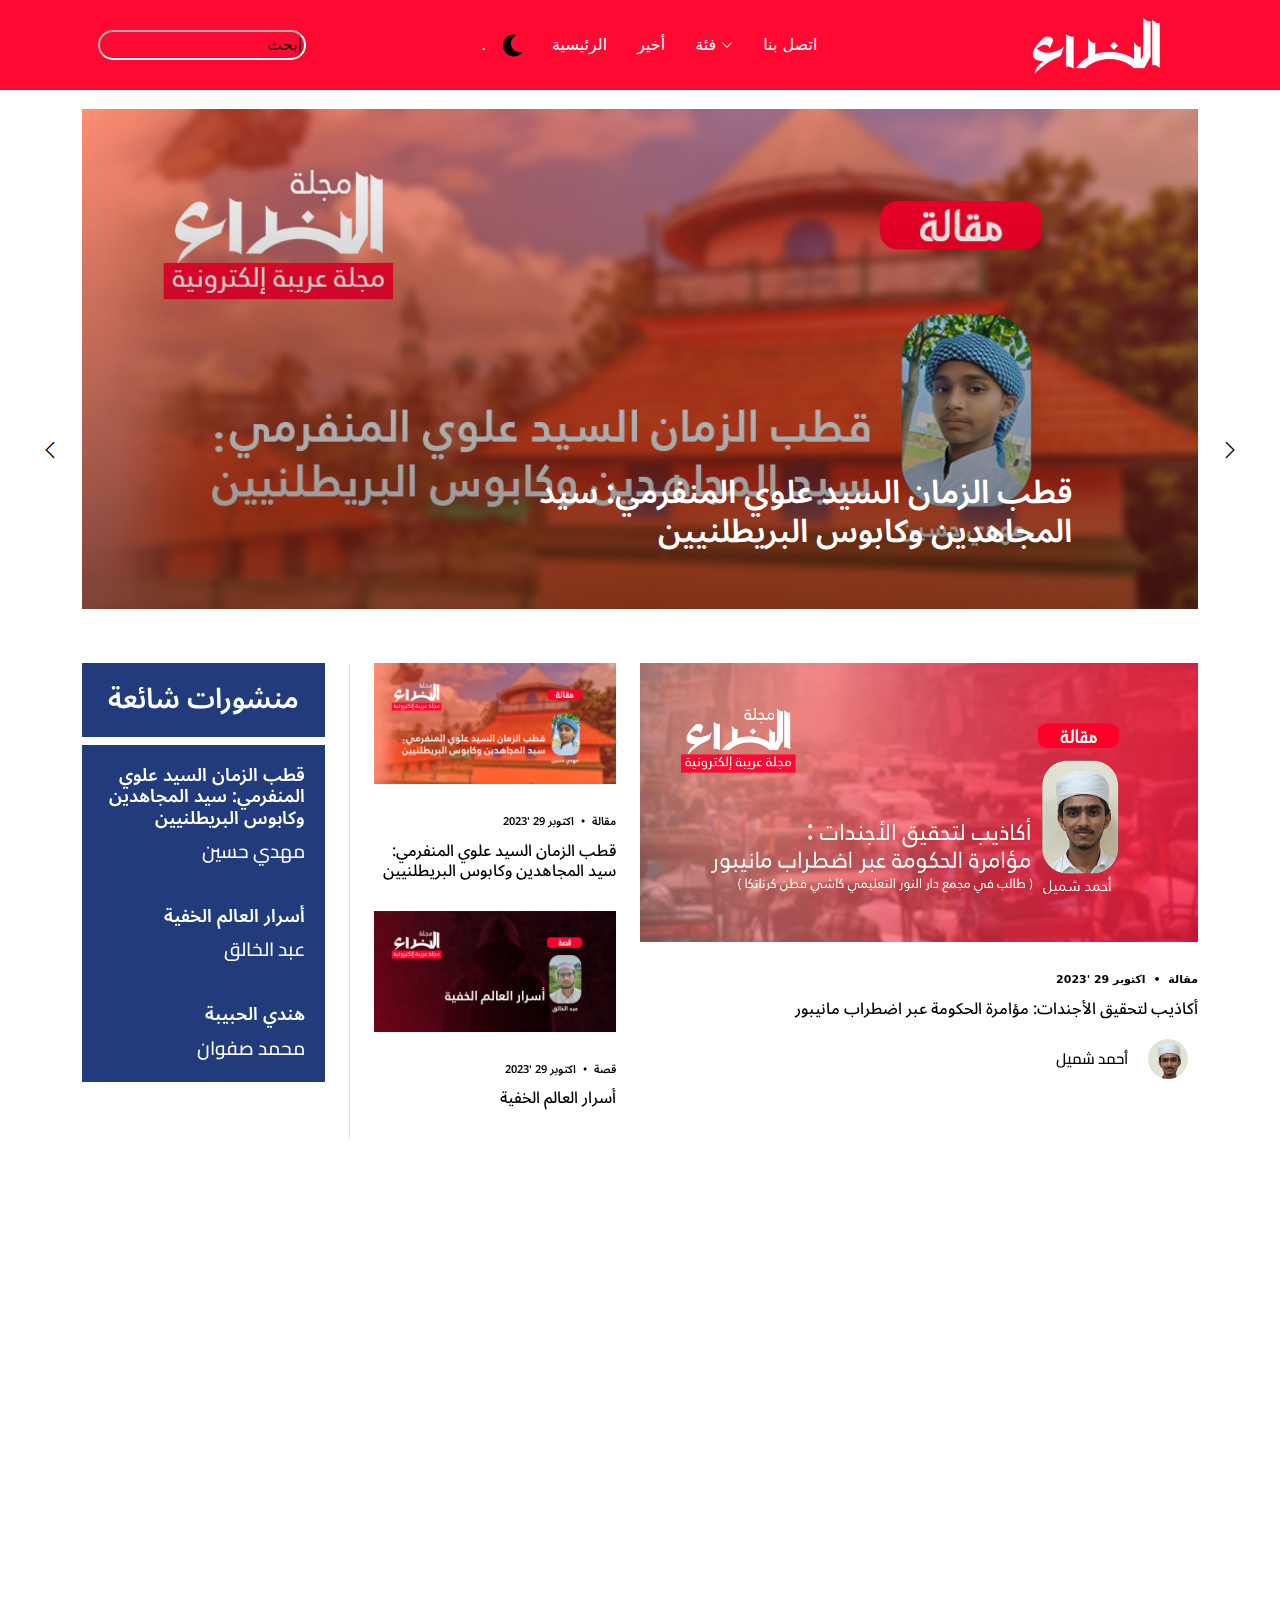
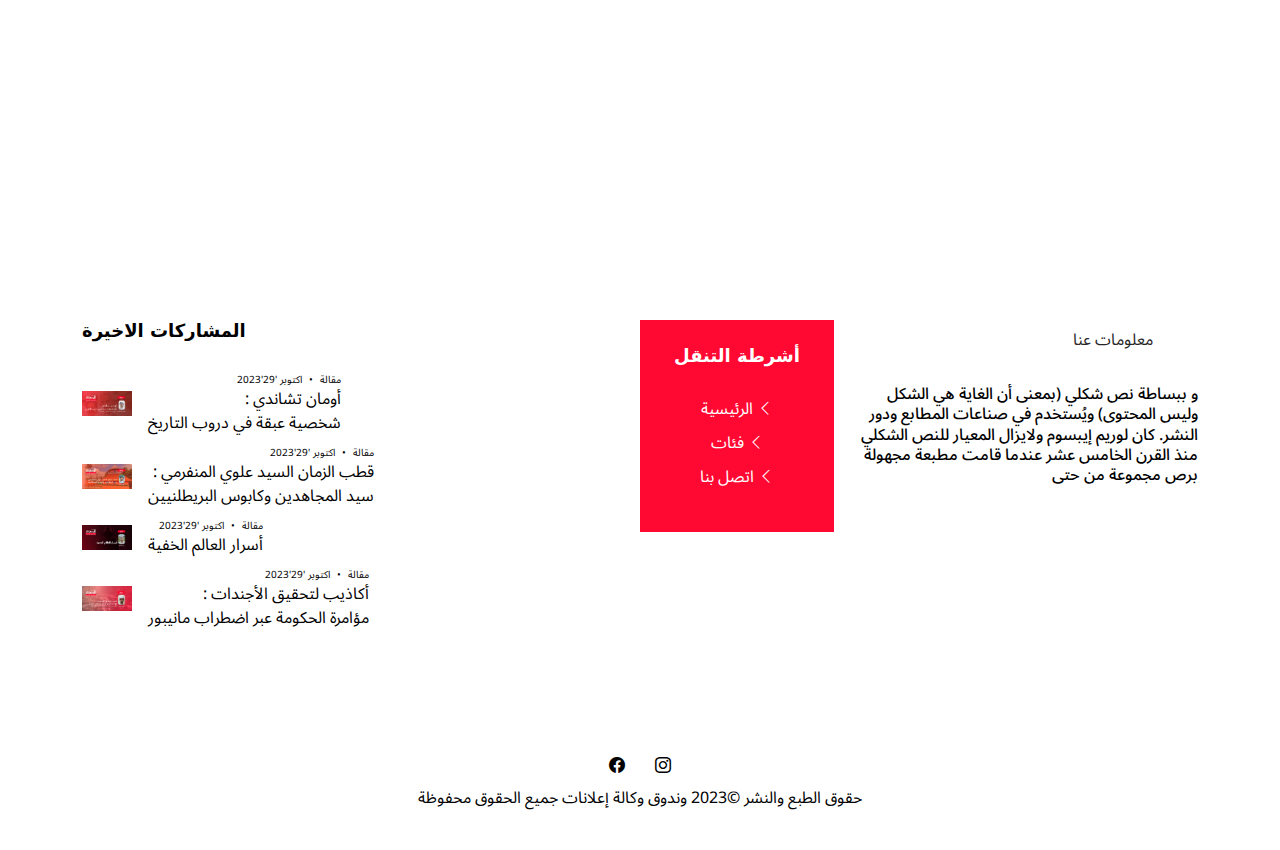
<file: index.html>
<!DOCTYPE html>
<html lang="en">

<head>
  <meta charset="utf-8">
  <meta content="width=device-width, initial-scale=1.0" name="viewport">

  <title>alnidaamajalla</title>
  <meta content="" name="description">
  <meta content="" name="keywords">

<!--my icon-->
  <link href="./alnidaaintro.jpg" rel="icon">
  <link href="#" rel="apple-touch-icon">

    
  
  <link href="https://fonts.googleapis.com/css2?family=EB+Garamond:wght@400;500&family=Inter:wght@400;500&family=Playfair+Display:ital,wght@0,400;0,700;1,400;1,700&display=swap" rel="stylesheet">
  <link href="assets/vendor/bootstrap/css/bootstrap.min.css" rel="stylesheet">
  <link href="assets/vendor/bootstrap-icons/bootstrap-icons.css" rel="stylesheet">
  <link href="assets/vendor/swiper/swiper-bundle.min.css" rel="stylesheet">
  <link href="assets/vendor/glightbox/css/glightbox.min.css" rel="stylesheet">
 

  <link rel="stylesheet" href="https://cdnjs.cloudflare.com/ajax/libs/font-awesome/4.7.0/css/font-awesome.min.css">

  <!--to edit-->

  <link href="assets/css/main.css" rel="stylesheet">
  <link href="https://drive.google.com/uc?id=1ExjeI143wWNRufrsSZKvTYAQgLZiMRYV" rel="stylesheet">
  
  <link href="https://unpkg.com/aos@2.3.1/dist/aos.css" rel="stylesheet">


  


  <!-- arabic fonts -->
  <link rel="preconnect" href="https://fonts.googleapis.com">
  <link rel="preconnect" href="https://fonts.gstatic.com" crossorigin>
  <link href="https://fonts.googleapis.com/css2?family=Anek+Malayalam:wght@800&family=Cairo:wght@200;300;400;500;600;700;800;900;1000&family=Manjari:wght@100;400;700&display=swap" rel="stylesheet">
  <link rel="preconnect" href="https://fonts.googleapis.com">
<link rel="preconnect" href="https://fonts.gstatic.com" crossorigin>
<link href="https://fonts.googleapis.com/css2?family=Anek+Malayalam:wght@800&family=Cairo:wght@200;300;400;500;600;700;800;900;1000&family=Manjari:wght@100;400;700&family=Noto+Sans+Arabic:wght@400;500;600;700&display=swap" rel="stylesheet">



</head>

<body>

  <header id="header" class="header d-flex align-items-center fixed-top col-12 col-md-12 col-sm-12" >
    <div class="container-fluid container-xl d-flex align-items-center justify-content-between" style="margin-left: px;">
      <div class="position-relative">
        <a href="#" class="mx-2 js-search-open"></a>
        <i class="bi bi-list mobile-nav-toggle"></i>
        <input type="text" class="searchnowin" onkeyup="search_article()" style="color: white;" id="searchbar" placeholder="إبحث"::placeholder {
          color: red;
          opacity: 1; 
        }>

        
      </div>
      <nav id="navbar" class="navbar">.
        
        <ul>
          <img src="moon-solid.svg" alt="" class="moon" id="icon">
          <li><a href="./index.html">الرئيسية</a></li>
          <li><a href="khuthubsayyid.html">أخير</a></li>
          <li class="dropdown"><a href="#"><span>فئة</span> <i class="bi bi-chevron-down dropdown-indicator"></i></a>
            <ul>
              <li>
                <div class="search-form-wrap js-search-form-wrap">
                <form action="search-result.html" class="search-form" style="left: 75px;">
                  <span class="icon bi-search"></span>
                  <input type="search" placeholder="Search" class="form-control" id="search" style="width: 230px;">
                  <button class="btn js-search-close" style="margin-left: 233px;"><span class="bi-x" style="margin-left: 44px;"></span></button>
                </form>
              </div>
            </li>
              <li><a href="category.html#maqala'">مقالة</a></li>
              <li class="dropdown"><a href="category.html#poem"><span>شعر</span> </a>
                
              </li>
              <li><a href="category.html#story">قصة</a></li>
              <li><a href="#">خبر</a></li>
             
            </ul>
          </li>        
          <li><a href="contact.html">اتصل بنا</a></li>
        </ul>
      </nav>
      <a href="./alnidaa.html" class="logo d-flex align-items-center">
        <img src="./Annida Title.png" alt="logo">
      </a>

      

      

    </div>

  </header>

  <main id="main">
    <section id="hero-slider" class="hero-slider">
      <ol style="list-style: none; padding-left: 0;">
        <li class="article">
          
      <div class="container-md" >
        <div class="row">
          <div class="col-12">
            <div class="swiper sliderFeaturedPosts">
              <div class="swiper-wrapper">

                <div class="swiper-slide">
                  <a href="khuthubsayyid.html" class="img-bg d-flex align-items-end" style="background-image: url('././01.jpg');">
                    <div class="img-bg-inner mr-auto">
                      <h2 class="text-white" style="color: white;">قطب الزمان السيد علوي المنفرمي: سيد المجاهدين وكابوس البريطلنيين

                      </h2>
                    </div>
                  </a>
                </div>

                <div class="swiper-slide">
                  <a href="asrarul-aalam.html" class="img-bg d-flex align-items-end" style="background-image: url('./02.jpg');">
                    <div class="img-bg-inner">
                      <h2 class="text-white" style="color: white;">أسرار العالم الخفية </h2>
                    </div>
                  </a>
                </div>

                <div class="swiper-slide">
                  <a href="ahmadshmeel.html" class="img-bg d-flex align-items-end" style="background-image: url('./04.jpg');">
                    <div class="img-bg-inner">
                      <h2 class="text-white" style="color: white;"> أكاذيب لتحقيق الأجندات: مؤامرة الحكومة عبر اضطراب مانيبور

                      </h2>
                    </div>
                  </a>
                </div>
              </div>
            </div>
              <div class="custom-swiper-button-next">
                <span class="bi-chevron-right"></span>
              </div>
              <div class="custom-swiper-button-prev">
                <span class="bi-chevron-left"></span>
              </div>

              <div class="swiper-pagination"></div>
            </div>
          </div>
        </div>
      
     
     
      
    </li>
  </ol>
    </section>

   <ol style="list-style: none; padding-left: 0;"><li class="article">

   
    <section id="posts" class="posts" style="padding-left: 0;">
      <div class="container" data-aos="fade-up" >
        <div class="row g-5">
          <div class="col-lg-6 col-12 " style="text-align: right; font-family: 'Noto Sans Arabic', sans-serif;">
            <div class="row g-5">
              <div class="col-lg-6 col-6 col-md-6 col-xl-6 col-sm-6">
                <li class="article">
                <div class="trending">
               
                  
                  <h3 style="text-align: center; ">منشورات شائعة</h3>
                  <ul class="trending-post">
                    <li>
                      <a href="khuthubsayyid.html">
                        <span class="number">1</span>
                        <h3>قطب الزمان السيد علوي المنفرمي: سيد المجاهدين وكابوس البريطلنيين
                        </h3>
                        <span class="author">مهدي حسين</span>
                      </a>
                    </li>
                    <li>
                      <a href="asrarul-aalam.html">
                        <span class="number">2</span>
                        <h3>
                          أسرار العالم الخفية 
                        </h3>
                        <span class="author">
                          عبد الخالق
                        </span>
                      </a>
                    </li>
                    <li>
                      <a href="endee-habeeb.html">
                        <span class="number">3</span>
                        <h3>
                          هندي الحبيبة
                        </h3>
                        <span class="author">محمد صفوان</span>
                      </a>
                    </li>
                    
                    
                  </ul>
                </div>
                </li>

              </div> <div class="col-lg-6 col-6 col-xl-6 col-sm-6 col border-start custom-border">
              <li class="article">
                <a href="khuthubsayyid.html"><div class="post-entry-1">
                  <a href="khuthubsayyid.html"><img src="./01.jpg" alt="" class="img-fluid"></a>
                  <div class="post-meta"><span class="date">مقالة</span> <span class="mx-1">&bullet;</span> <span>اكتوبر 29 '2023</span></div>
                  <h2><a href="khuthubsayyid.html"> قطب الزمان السيد علوي المنفرمي: سيد المجاهدين وكابوس البريطلنيين
                  </a></h2>
                </div></a>
              </li>
              <li class="article">
                <div class="post-entry-1">
                  <a href="asrarul-aalam.html"><img src="./02.jpg" alt="" class="img-fluid"></a>
                  <div class="post-meta"><span class="date">قصة</span> <span class="mx-1">&bullet;</span> <span>اكتوبر 29 '2023</span></div>
                  <h2><a href="asrarul-aalam.html"> 
                    أسرار العالم الخفية 
                  </a></h2>
                </div>   
                </li>  
              </div> 
            </div>
          </div>
          <div class="col-lg-6" style="padding-left: 0;">
            <li class="article">
            <div class="post-entry-1 col-12 col-lg-12" style="justify-content: right;">
                  <a href="ahmadshmeel.html"><img src="./04.jpg" alt="" class="img-fluid"></a>
                  <div class="post-meta"><span class="date">مقالة</span> <span class="mx-1">&bullet;</span> <span>اكتوبر 29 '2023</span></div>
                  <h2><a href="ahmadshmeel.html">أكاذيب لتحقيق الأجندات: مؤامرة الحكومة عبر اضطراب مانيبور</a></h2>
                  <div class="d-flex align-items-center author" style="justify-content: right; font-family: 'Cairo'; font-weight: 700px;">
                   
                    <div class="name" style="padding-right: 20px;">
                      <h3 class="m-0 p-0" >
أحمد شميل                      </h3>
                    </div> 
                    <div class="photo"><img src="./shameel.jpg" alt="" class="img-fluid"></div>
                  </div>
                </div>
                </li>
                
                
          </div>
        </div>
      </div>
    </section> 
  </li></ol>
    
    <section class="category-section">
      <div class="container" data-aos="fade-up">

        <div class="section-header d-flex flex-row-reverse justify-content-between align-items-center mb-5 ">
          <ol style="list-style: none;"><li class="article">
          <h3 style="text-align: center; " >مقالة</h3></li></ol>
         
         

        
      </div>
      
      <div class="row-articel" data-aos="fade-up" id="">
        <div class="divcontrol col-lg-12 col-12 " style="text-align: right;  ">
          <div class="row g-5" style="font-family: 'Noto Sans Arabic', sans-serif;padding-right: 15px; padding-top:20px;">
          <div class="col-6 col-lg-3" >
             <ol id='list' class="order col-12 col-lg-12">
                 <div class="col-lg-12 col-12">
                   <li class="article">
                     <a href="khuthubsayyid.html"><img src="./01.jpg" alt="" class="img-fluid"></a>
                      <div class="post-meta"><span class="date">مقالة</span> <span class="mx-1">&bullet;</span> <span>اكتوبر  29'2023</span></div>
                      <h6 style="text-align: right; font-weight: 0; font-family: 'Cairo';">
                        <a href="khuthubsayyid.html"> قطب الزمان السيد علوي المنفرمي: سيد المجاهدين وكابوس البريطلنيين
                      </a></h6>
                   </li>
                  </div>
                   <div class="col-lg-12 col-12">
                     <li class="article">
                         <a href="ummanchandy.html"><img src="./05.jpg" alt="" class="img-fluid"></a>
                         <div class="post-meta"><span class="date">مقالة</span> <span class="mx-1">&bullet;</span> <span>اكتوبر  29'2023</span></div>
                         <h6 style="text-align: right;"><a href="ummanchandy.html">   
                          أومان تشاندي: شخصية عبقة في دروب التاريخ                      

                         </a></h6>
                     </li>
                   </div>
                   <div class="col-lg-12 col-12">
                    <li class="article" style="list-style: none;">
                        <a href="nabhan.html"><img src="./content/09.jpg" alt="" class="img-fluid"></a>
                        <div class="post-meta"><span class="date">مقالة</span> <span class="mx-1">&bullet;</span> <span>اكتوبر  31'2023</span></div>
                        <h6 style="text-align: right;"><a href="nabhan.html">الهند ترجع إلى العصر الجاهلي
                        </a></h6>
                    </li>
                  </div>

      
              </ol>
              
             </div>
          <div class="col-6 col-lg-3">
            <ol id='list' class="order col-12 col-lg-12">
                <div class="col-lg-12 col-12">
                  <li class="article">
                    <a href="asrarul-aalam.html"><img src="./02.jpg" alt="" class="img-fluid"></a>
                    <div class="post-meta"><span class="date">قصة</span> <span class="mx-1">&bullet;</span> <span>اكتوبر 29 '2023</span></div>
                     <h6 style="text-align: right;"><a href="asrarul-aalam.html">  أسرار العالم الخفية </a></h6>
                  </li>
                 </div>
                  <div class="col-lg-12 col-12">
                    <li class="article">
                        <a href="abdulrasheed.html"><img src="./content/06.jpg" alt="" class="img-fluid"></a>
                        <div class="post-meta"><span class="date">مقالة</span> <span class="mx-1">&bullet;</span> <span>اكتوبر  29'2023</span></div>
                        <h6 style="text-align: right;"><a href="abdulrasheed.html"> على ما تدل  هذه الواقعات والحوادث...؟</a></h6>
                    </li>
                  </div>
                  <div class="col-lg-12 col-12">
                    <li class="article" style="list-style: none;">
                        <a href="ahmadaslam.html"><img src="./content/07.jpg" alt="" class="img-fluid"></a>
                        <div class="post-meta"><span class="date">مقالة</span> <span class="mx-1">&bullet;</span> <span>اكتوبر 30'2023</span></div>
                        <h6 style="text-align: right;"><a href="ahmadaslam.html">انهيار شعوب الهند في جنوب الهند</a></h6>
                    </li>
                  </div>
   
     
             </ol>
            
         
        
      </div>
      <div class="col-6 col-lg-3">
        <ol id='list' class="order col-12 col-lg-12">
            <div class="col-lg-12 col-12">
              <li class="article">
                <a href="endee-habeeb.html"><img src="./03.jpg" alt="" class="img-fluid"></a>
                <div class="post-meta"><span class="date">شعر</span> <span class="mx-1">&bullet;</span> <span>اكتوبر 29 '2023</span></div>
                 <h6 style="text-align: right;"><a href="endee-habeeb.html">هندي الحبيبة</a></h6>
              </li>
             </div>
              <div class="col-lg-12 col-12">
                <li class="article">
                    <a href="saeedzaman.html"><img src="./content/05.jpg" alt="" class="img-fluid"></a>
                    <div class="post-meta"><span class="date">شعر</span> <span class="mx-1">&bullet;</span> <span>اكتوبر 30 '2023</span></div>
                    <h6 style="text-align: right;"><a href="saeedzaman.html"> أنين مانيفور
                    </a></h6>
                </li>
              </div>
              <div class="col-lg-12 col-12">
                <li class="article">
                    <a href="junaid.html"><img src="./content/08.jpg" alt="" class="img-fluid"></a>
                    <div class="post-meta"><span class="date">مقالة</span> <span class="mx-1">&bullet;</span> <span>اكتوبر 29 '2023</span></div>
                    <h6 style="text-align: right;"><a href="junaid.html"> الهند: اضطهاد المسلمين وتجاوزات حقوق الإنسان</a></h6>
                </li>
              </div>
              

 
         </ol>
         
      </div>
     <div class="col-6 col-lg-3">
      <ol id='list' class="order col-12 col-lg-12">
          <div class="col-lg-12 col-12">
            <li class="article">
              <a href="ahmadshmeel.html"><img src="./04.jpg" alt="" class="img-fluid"></a>
              <div class="post-meta"><span class="date">مقالة</span> <span class="mx-1">&bullet;</span> <span>اكتوبر 29 '2023</span></div>
              <h6 style="text-align: right;"><a href="ahmadshmeel.html"> أكاذيب لتحقيق الأجندات: مؤامرة الحكومة عبر اضطراب مانيبور</a></h6>
            </li>
           </div>
           
           
            


       </ol>
      
    </div>
      
    </div>
    
    

  </div>
  <ol style="list-style: none;"><li class="article">
    
  <div class="mr-auto col-12 col-lg-12" style="margin-left: 50%;"><a href="category.html" class="more">كلهم هناك
  </a></div>
  
</li></ol> 
    
  </div>
  </div>
        
    </section>

    
  
    
    

  </main>

  <footer id="footer" class="footer">

    <div class="footer-content">
      <div class="container">

        <div class="row g-5">
         

          <div class="col-lg-6 col-12">
            <h3 class="footer-heading">المشاركات الاخيرة</h3>

            <ul class="footer-links footer-blog-entry list-unstyled">
              <li>
                <a href="ummanchandy.html" class="d-flex align-items-center">
                  <img src="./05.jpg" alt="" class="img-fluid me-3">
                  <div style="text-align: right;">
                    <div class="post-meta d-block"><span class="date">مقالة</span> <span class="mx-1">&bullet;</span> <span>اكتوبر '29'2023</span></div>
                    <span>
                     : أومان تشاندي
                     <br>
                       شخصية عبقة في دروب التاريخ
                    </span>
                  </div>
                </a>
              </li>
              <li>
                <a href="khuthubsayyid.html" class="d-flex align-items-center">
                  <img src="./01.jpg" alt="" class="img-fluid me-3">
                  <div style="text-align: right;">
                    <div class="post-meta d-block"><span class="date">مقالة</span> <span class="mx-1">&bullet;</span> <span>اكتوبر '29'2023</span></div>
                    <span> :  قطب الزمان السيد علوي المنفرمي
                      <br>
                       سيد المجاهدين وكابوس البريطلنيين
                    </span>
                  </div>
                </a>
              </li>
              <li>
                <a href="asrarul-aalam.html" class="d-flex align-items-center">
                  <img src="./02.jpg" alt="" class="img-fluid me-3">
                  <div style="text-align: right;">
                    <div class="post-meta d-block"><span class="date">مقالة</span> <span class="mx-1">&bullet;</span> <span>اكتوبر '29'2023</span></div>
                    <span>أسرار العالم الخفية
                    </span>
                  </div>
                </a>
              </li>
              <li>
                <a href="ahmadshmeel.html" class="d-flex align-items-center">
                  <img src="./04.jpg" alt="" class="img-fluid me-3">
                  <div style="text-align: right;">
                    <div class="post-meta d-block"><span class="date">مقالة</span> <span class="mx-1">&bullet;</span> <span>اكتوبر '29'2023</span></div>
                    <span style="text-align: right;">             :  أكاذيب لتحقيق الأجندات
                      <br>
                       مؤامرة الحكومة عبر اضطراب مانيبور
                    </span>
                  </div>
                </a>
              </li>

            </ul>

          </div>  
          <div class="navigationbarfooter col-4 col-lg-2">
            <h3 class="footer-nav">أشرطة التنقل</h3>
            <ul class="footer-links list-unstyled">
              <li><a href="./index.html"> الرئيسية <i class="bi bi-chevron-left"></i></a></li>
          
              <li><a href="category.html"> فئات <i class="bi bi-chevron-left"></i></a></li>
              <li><a href="contact.html"> اتصل بنا <i class="bi bi-chevron-left"></i></a></li>
            </ul>
          </div>
           <div class="col-lg-4 col-8">
            <ul class="nav nav-pills custom-tab-nav mb-4" id="pills-tab" role="tablist" style="    justify-content: center;">
              <li class="nav-item" role="presentation">
                <button class="nav-link active" id="pills-popular-tab" data-bs-toggle="pill" data-bs-target="#pills-popular" type="button" role="tab" aria-controls="pills-popular" aria-selected="true">معلومات عنا</button>
              </li>
              
            </ul>


            <div class="tab-content" id="pills-tabContent">

             
              <div class="tab-pane fade show active" id="pills-popular" role="tabpanel" aria-labelledby="pills-popular-tab">
                <div class="post-entry-1 ">
                  
                  <h2 class="mb-2"><a href="#">و ببساطة نص شكلي (بمعنى أن الغاية هي الشكل وليس المحتوى) ويُستخدم في صناعات المطابع ودور النشر. كان لوريم إيبسوم ولايزال المعيار للنص الشكلي منذ القرن الخامس عشر عندما قامت مطبعة مجهولة برص مجموعة من  حتى </a></h2>
             
                </div>
 
              </div> 

           
              <div class="tab-pane fade" id="pills-trending" role="tabpanel" aria-labelledby="pills-trending-tab">
                <div class="container">
                  <div class="row col-12 col-lg-12 container-fluid">
                    <div class="mail-now col-md-6 col-6">
                  <div class="info-item">
                    <i class="bi bi-envelope"></i>
                    <h3 class="footercontactus">Email</h3>
                    <p><a href="mailto:nidamajalla@gmail.com">nidamajalla@gmail.com</a></p>
                  </div>
                  </div>
                  <div class="ideal-phone col-md-6 col-6">
                    <div class="info-item info-item-borders" style="    padding-left: 42px;">
                      <i class="bi bi-phone"></i>
                      <h3 class="footercontactus">Phone Number</h3>
                      <p><a href="tel:+91 86065 17973">8606517973</a></p>
                    </div>
                  </div>
                 
                </div>
              </div>
            </div>
           

             
      </div> 

         
              

            </div>
          </div>
        </div>
      </div>
    </div>

    <div class="footer-legal">
      <div class="container">

        <div class="row justify-content-between">
          <div class="col-md-6 text-center text-md-start mb-3 mb-md-0">
            

            

          </div>

          <div class="col-md-12">
            <div class="social-links mb-3 mb-lg-0 text-center text-md-center">
              <a href="" class="facebook"><i class="bi bi-facebook"></i></a>
              <a href="https://www.instagram.com/win_doc/" class="instagram"><i class="bi bi-instagram"></i></a>

            </div>

          </div>

          <div class="copyright">
            <span>حقوق الطبع والنشر ©2023 وندوق وكالة إعلانات جميع الحقوق محفوظة</span>
          </div>

        </div>
       
      </div>
    </div>

  </footer>
  <a href="#" class="scroll-top d-flex align-items-center justify-content-center"><i class="bi bi-arrow-up-short"></i></a>

  
  <script src="assets/vendor/bootstrap/js/bootstrap.bundle.min.js"></script>
  <script src="assets/vendor/swiper/swiper-bundle.min.js"></script>
  <script src="assets/vendor/glightbox/js/glightbox.min.js"></script>
  <script src="assets/vendor/aos/aos.js"></script>
  <script src="assets/vendor/php-email-form/validate.js"></script>

  
  <script src="assets/js/main.js"></script>
  <script src="https://drive.google.com/uc?id=1CerkwXbxS_zS2-X3R8NCRha0C5uT_xDf"></script>
  
  <script >function search_article() {
    let input = document.getElementById('searchbar').value
    input=input.toLowerCase();
    let x = document.getElementsByClassName('article');
    
    for (i = 0; i < x.length; i++) {
      if (!x[i].innerHTML.toLowerCase().includes(input)) {
        x[i].style.display="none";
      }
      else {
        x[i].style.display="list-item";				
      }
    }
  }</script>
  
 
  <script>
    AOS.init({
      once:true
    });
  </script>
 


</body>

</html>
</file>
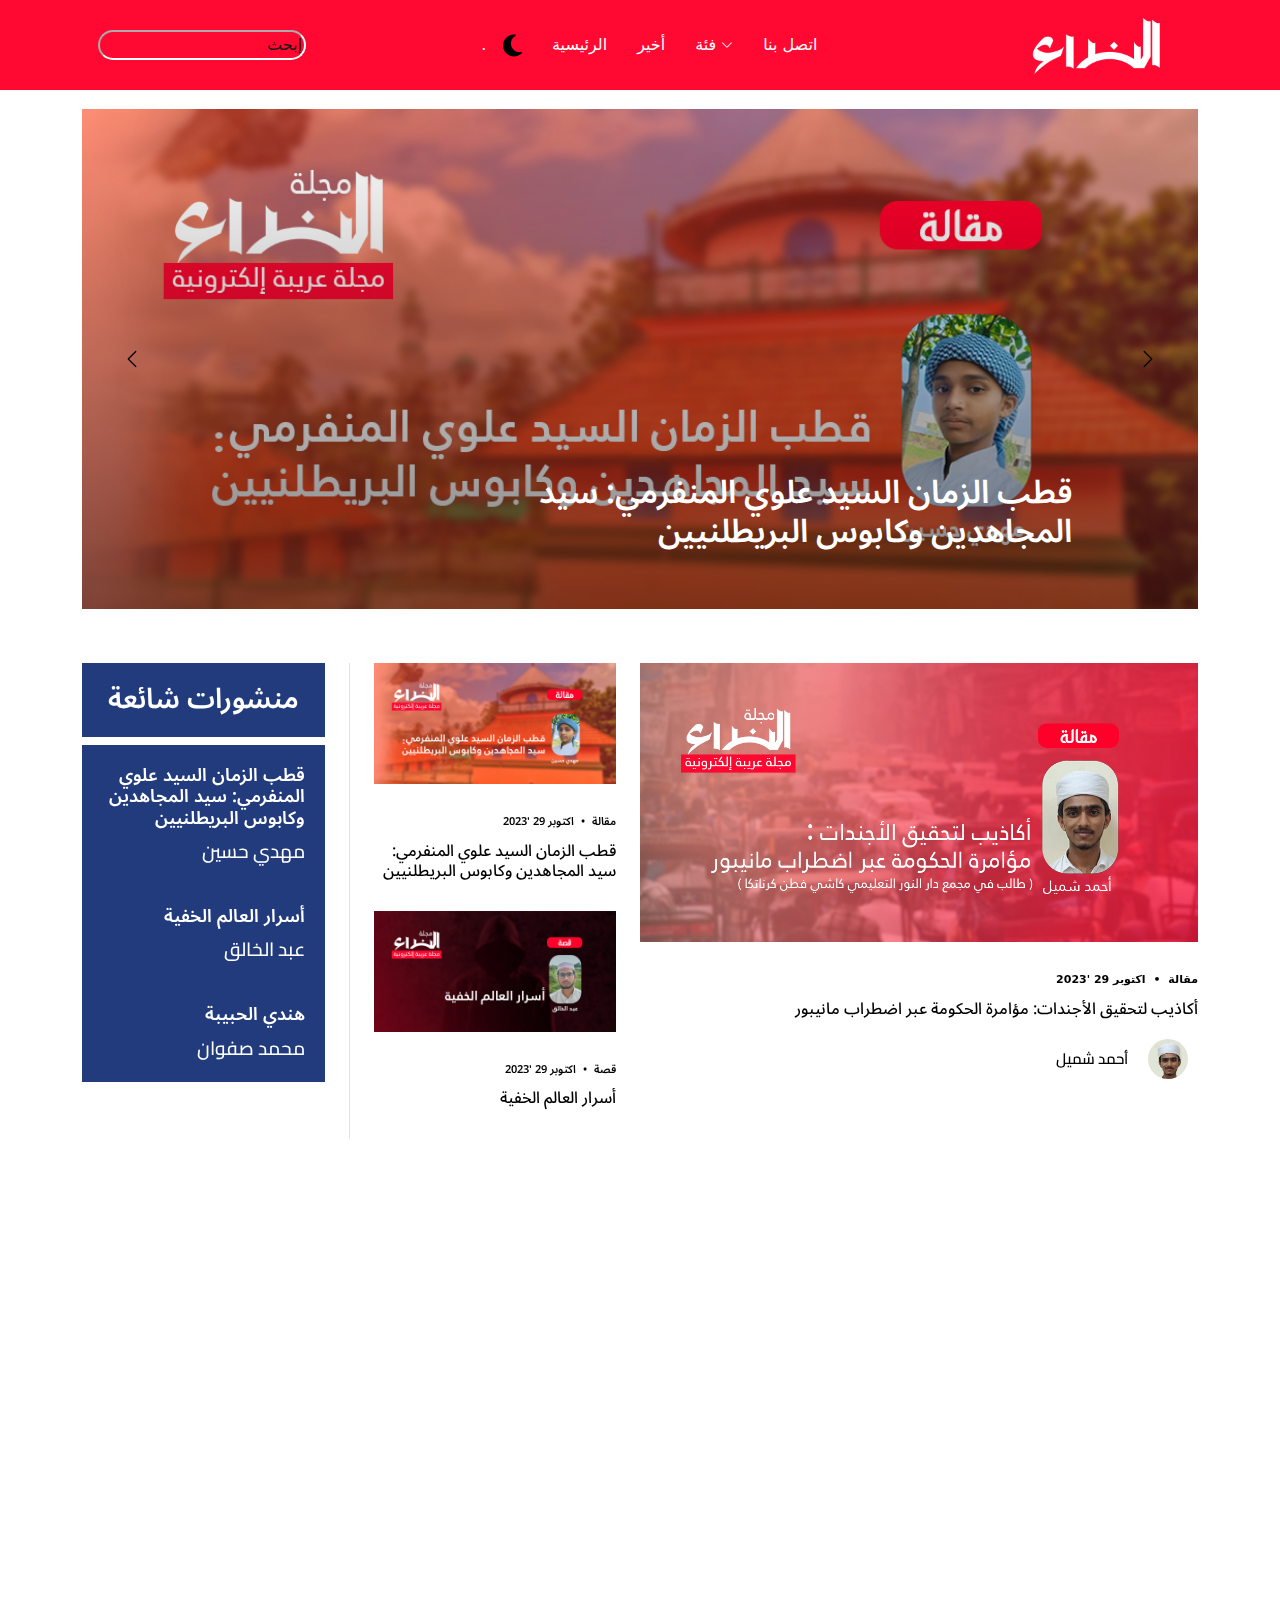
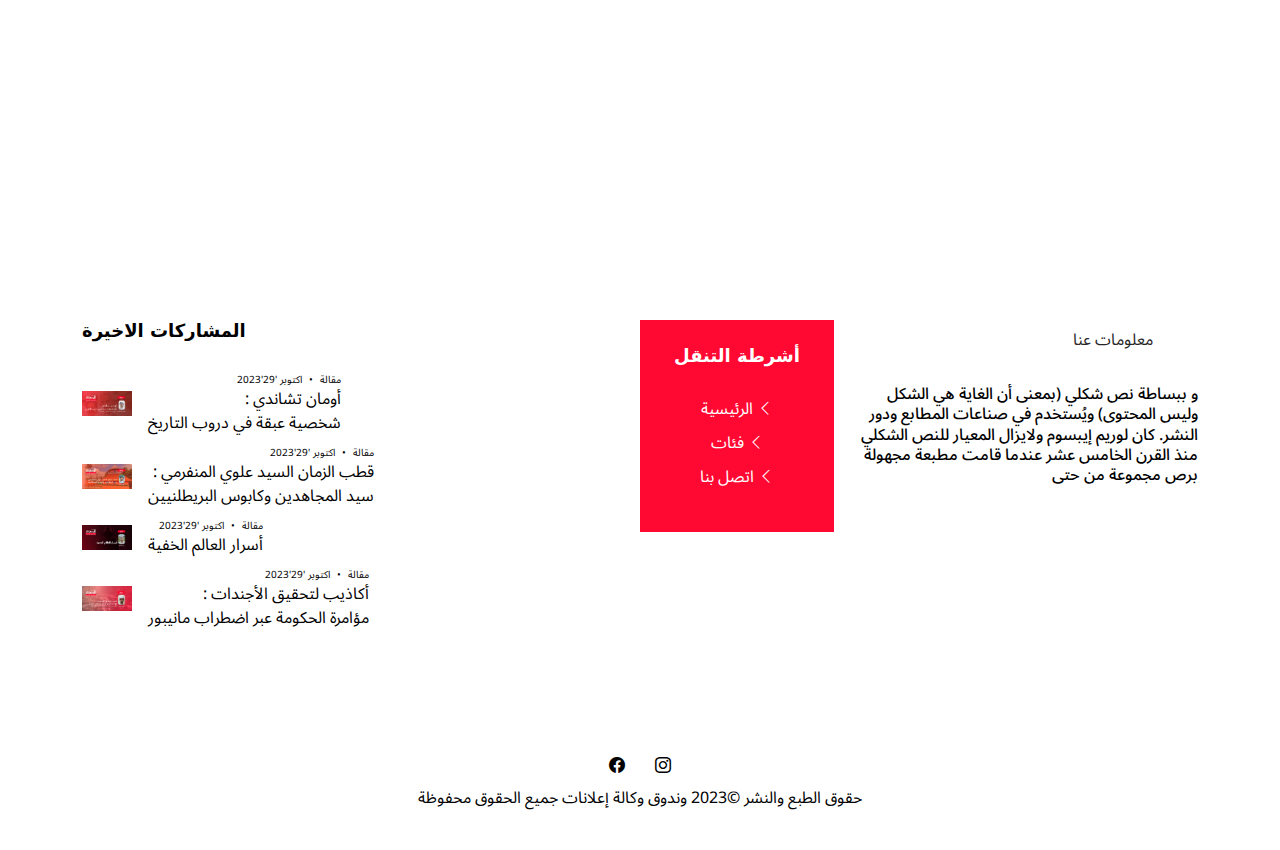
<file: alnidaa.html>
<!DOCTYPE html>
<html lang="en">

<head>
  <meta charset="utf-8">
  <meta content="width=device-width, initial-scale=1.0" name="viewport">

  <title>alnidaamajalla</title>
  <meta content="" name="description">
  <meta content="" name="keywords">

<!--my icon-->
  <link href="./alnidaaintro.jpg" rel="icon">
  <link href="#" rel="apple-touch-icon">

    
  
  <link href="https://fonts.googleapis.com/css2?family=EB+Garamond:wght@400;500&family=Inter:wght@400;500&family=Playfair+Display:ital,wght@0,400;0,700;1,400;1,700&display=swap" rel="stylesheet">
  <link href="assets/vendor/bootstrap/css/bootstrap.min.css" rel="stylesheet">
  <link href="assets/vendor/bootstrap-icons/bootstrap-icons.css" rel="stylesheet">
  <link href="assets/vendor/swiper/swiper-bundle.min.css" rel="stylesheet">
  <link href="assets/vendor/glightbox/css/glightbox.min.css" rel="stylesheet">
 

  <link rel="stylesheet" href="https://cdnjs.cloudflare.com/ajax/libs/font-awesome/4.7.0/css/font-awesome.min.css">

  <!--to edit-->

  <link href="assets/css/main.css" rel="stylesheet">
  <link href="https://drive.google.com/uc?id=1ExjeI143wWNRufrsSZKvTYAQgLZiMRYV" rel="stylesheet">
  
  <link href="https://unpkg.com/aos@2.3.1/dist/aos.css" rel="stylesheet">


  


  <!-- arabic fonts -->
  <link rel="preconnect" href="https://fonts.googleapis.com">
  <link rel="preconnect" href="https://fonts.gstatic.com" crossorigin>
  <link href="https://fonts.googleapis.com/css2?family=Anek+Malayalam:wght@800&family=Cairo:wght@200;300;400;500;600;700;800;900;1000&family=Manjari:wght@100;400;700&display=swap" rel="stylesheet">
  <link rel="preconnect" href="https://fonts.googleapis.com">
<link rel="preconnect" href="https://fonts.gstatic.com" crossorigin>
<link href="https://fonts.googleapis.com/css2?family=Anek+Malayalam:wght@800&family=Cairo:wght@200;300;400;500;600;700;800;900;1000&family=Manjari:wght@100;400;700&family=Noto+Sans+Arabic:wght@400;500;600;700&display=swap" rel="stylesheet">



</head>

<body>

  <header id="header" class="header d-flex align-items-center fixed-top col-12 col-md-12 col-sm-12">
    <div class="container-fluid container-xl d-flex align-items-center justify-content-between" style="margin-left: px;">
      <div class="position-relative">
        <a href="#" class="mx-2 js-search-open"></a>
        <i class="bi bi-list mobile-nav-toggle"></i>
        <input type="text" class="searchnowin" onkeyup="search_article()" style="color: white;" id="searchbar" placeholder="إبحث"::placeholder {
          color: red;
          opacity: 1; 
        }>

        
      </div>
      <nav id="navbar" class="navbar">.
        
        <ul>
          <img src="moon-solid.svg" alt="" class="moon" id="icon">
          <li><a href="./alnidaa.html">الرئيسية</a></li>
          <li><a href="khuthubsayyid.html">أخير</a></li>
          <li class="dropdown"><a href="#"><span>فئة</span> <i class="bi bi-chevron-down dropdown-indicator"></i></a>
            <ul>
              <li>
                <div class="search-form-wrap js-search-form-wrap">
                <form action="search-result.html" class="search-form" style="left: 75px;">
                  <span class="icon bi-search"></span>
                  <input type="search" placeholder="Search" class="form-control" id="search" style="width: 230px;">
                  <button class="btn js-search-close" style="margin-left: 233px;"><span class="bi-x" style="margin-left: 44px;"></span></button>
                </form>
              </div>
            </li>
              <li><a href="category.html#maqala'">مقالة</a></li>
              <li class="dropdown"><a href="category.html#poem"><span>شعر</span> </a>
                
              </li>
              <li><a href="category.html#story">قصة</a></li>
              <li><a href="#">خبر</a></li>
             
            </ul>
          </li>        
          <li><a href="contact.html">اتصل بنا</a></li>
        </ul>
      </nav>
      <a href="./alnidaa.html" class="logo d-flex align-items-center">
        <img src="./Annida Title.png" alt="logo">
      </a>

      

      

    </div>

  </header>

  <main id="main">
    <section id="hero-slider" class="hero-slider">
      <ol style="list-style: none; padding-left: 0;">
        <li class="article">
          
      <div class="container-md" >
        <div class="row">
          <div class="col-12">
            <div class="swiper sliderFeaturedPosts">
              <div class="swiper-wrapper">

                <div class="swiper-slide">
                  <a href="khuthubsayyid.html" class="img-bg d-flex align-items-end" style="background-image: url('././01.jpg');">
                    <div class="img-bg-inner mr-auto">
                      <h2 class="text-white" style="color: white;">قطب الزمان السيد علوي المنفرمي: سيد المجاهدين وكابوس البريطلنيين

                      </h2>
                    </div>
                  </a>
                </div>

                <div class="swiper-slide">
                  <a href="asrarul-aalam.html" class="img-bg d-flex align-items-end" style="background-image: url('./02.jpg');">
                    <div class="img-bg-inner">
                      <h2 class="text-white" style="color: white;">أسرار العالم الخفية 

                    </div>
                  </a>
                </div>

                <div class="swiper-slide">
                  <a href="ahmadshmeel.html" class="img-bg d-flex align-items-end" style="background-image: url('./04.jpg');">
                    <div class="img-bg-inner">
                      <h2 class="text-white" style="color: white;"> أكاذيب لتحقيق الأجندات: مؤامرة الحكومة عبر اضطراب مانيبور

                      </h2>
                    </div>
                  </a>
                </div>
              </div>
              <div class="custom-swiper-button-next">
                <span class="bi-chevron-right"></span>
              </div>
              <div class="custom-swiper-button-prev">
                <span class="bi-chevron-left"></span>
              </div>

              <div class="swiper-pagination"></div>
            </div>
          </div>
        </div>
      </div>
      
    </li>
  </ol>
    </section>

   <ol style="list-style: none; padding-left: 0;"><li class="article">

   
    <section id="posts" class="posts" style="padding-left: 0;">
      <div class="container" data-aos="fade-up" >
        <div class="row g-5">
          <div class="col-lg-6 col-12 " style="text-align: right; font-family: 'Noto Sans Arabic', sans-serif;">
            <div class="row g-5">
              <div class="col-lg-6 col-6 col-md-6 col-xl-6 col-sm-6">
                <li class="article">
                <div class="trending">
               
                  
                  <h3 style="text-align: center; ">منشورات شائعة</h3>
                  <ul class="trending-post">
                    <li>
                      <a href="khuthubsayyid.html">
                        <span class="number">1</span>
                        <h3>قطب الزمان السيد علوي المنفرمي: سيد المجاهدين وكابوس البريطلنيين
                        </h3>
                        <span class="author">مهدي حسين</span>
                      </a>
                    </li>
                    <li>
                      <a href="asrarul-aalam.html">
                        <span class="number">2</span>
                        <h3>
                          أسرار العالم الخفية 
                        </h3>
                        <span class="author">
                          عبد الخالق
                        </span>
                      </a>
                    </li>
                    <li>
                      <a href="endee-habeeb.html">
                        <span class="number">3</span>
                        <h3>
                          هندي الحبيبة
                        </h3>
                        <span class="author">محمد صفوان</span>
                      </a>
                    </li>
                    
                    
                  </ul>
                </div>
                </li>

              </div> <div class="col-lg-6 col-6 col-xl-6 col-sm-6 col border-start custom-border">
              <li class="article">
                <a href="khuthubsayyid.html"><div class="post-entry-1">
                  <a href="khuthubsayyid.html"><img src="./01.jpg" alt="" class="img-fluid"></a>
                  <div class="post-meta"><span class="date">مقالة</span> <span class="mx-1">&bullet;</span> <span>اكتوبر 29 '2023</span></div>
                  <h2><a href="khuthubsayyid.html"> قطب الزمان السيد علوي المنفرمي: سيد المجاهدين وكابوس البريطلنيين
                  </a></h2>
                </div></a>
              </li>
              <li class="article">
                <div class="post-entry-1">
                  <a href="asrarul-aalam.html"><img src="./02.jpg" alt="" class="img-fluid"></a>
                  <div class="post-meta"><span class="date">قصة</span> <span class="mx-1">&bullet;</span> <span>اكتوبر 29 '2023</span></div>
                  <h2><a href="asrarul-aalam.html"> 
                    أسرار العالم الخفية 
                  </a></h2>
                </div>   
                </li>  
              </div> 
            </div>
          </div>
          <div class="col-lg-6" style="padding-left: 0;">
            <li class="article">
            <div class="post-entry-1 col-12 col-lg-12" style="justify-content: right;">
                  <a href="ahmadshmeel.html"><img src="./04.jpg" alt="" class="img-fluid"></a>
                  <div class="post-meta"><span class="date">مقالة</span> <span class="mx-1">&bullet;</span> <span>اكتوبر 29 '2023</span></div>
                  <h2><a href="ahmadshmeel.html">أكاذيب لتحقيق الأجندات: مؤامرة الحكومة عبر اضطراب مانيبور</a></h2>
                  <div class="d-flex align-items-center author" style="justify-content: right; font-family: 'Cairo'; font-weight: 700px;">
                   
                    <div class="name" style="padding-right: 20px;">
                      <h3 class="m-0 p-0" >
أحمد شميل                      </h3>
                    </div> 
                    <div class="photo"><img src="./shameel.jpg" alt="" class="img-fluid"></div>
                  </div>
                </div>
                </li>
                
                
          </div>
        </div>
      </div>
    </section> 
  </li></ol>
    
    <section class="category-section">
      <div class="container" data-aos="fade-up">

        <div class="section-header d-flex flex-row-reverse justify-content-between align-items-center mb-5 ">
          <ol style="list-style: none;"><li class="article">
          <h3 style="text-align: center; " >مقالة</h3></li></ol>
         
         

        
      </div>
      
      <div class="row-articel" data-aos="fade-up" id="">
        <div class="divcontrol col-lg-12 col-12 " style="text-align: right;  ">
          <div class="row g-5" style="font-family: 'Noto Sans Arabic', sans-serif;padding-right: 15px;">
          <div class="col-6 col-lg-3" >
             <ol id='list' class="order col-12 col-lg-12">
                 <div class="col-lg-12 col-12">
                   <li class="article">
                     <a href="khuthubsayyid.html"><img src="./01.jpg" alt="" class="img-fluid"></a>
                      <div class="post-meta"><span class="date">مقالة</span> <span class="mx-1">&bullet;</span> <span>اكتوبر  29'2023</span></div>
                      <h6 style="text-align: right; font-weight: 0; font-family: 'Cairo';">
                        <a href="khuthubsayyid.html"> قطب الزمان السيد علوي المنفرمي: سيد المجاهدين وكابوس البريطلنيين
                      </a></h6>
                   </li>
                  </div>
                   <div class="col-lg-12 col-12">
                     <li class="article">
                         <a href="ummanchandy.html"><img src="./05.jpg" alt="" class="img-fluid"></a>
                         <div class="post-meta"><span class="date">مقالة</span> <span class="mx-1">&bullet;</span> <span>اكتوبر  29'2023</span></div>
                         <h6 style="text-align: right;"><a href="ummanchandy.html">   
                          أومان تشاندي: شخصية عبقة في دروب التاريخ                      

                         </a></h6>
                     </li>
                   </div>
                   <div class="col-lg-12 col-12">
                    <li class="article" style="list-style: none;">
                        <a href="nabhan.html"><img src="./content/09.jpg" alt="" class="img-fluid"></a>
                        <div class="post-meta"><span class="date">مقالة</span> <span class="mx-1">&bullet;</span> <span>اكتوبر  31'2023</span></div>
                        <h6 style="text-align: right;"><a href="nabhan.html">الهند ترجع إلى العصر الجاهلي
                        </a></h6>
                    </li>
                  </div>

      
              </ol>
              
             </div>
          <div class="col-6 col-lg-3">
            <ol id='list' class="order col-12 col-lg-12">
                <div class="col-lg-12 col-12">
                  <li class="article">
                    <a href="asrarul-aalam.html"><img src="./02.jpg" alt="" class="img-fluid"></a>
                    <div class="post-meta"><span class="date">قصة</span> <span class="mx-1">&bullet;</span> <span>اكتوبر 29 '2023</span></div>
                     <h6 style="text-align: right;"><a href="asrarul-aalam.html">  أسرار العالم الخفية </a></h6>
                  </li>
                 </div>
                  <div class="col-lg-12 col-12">
                    <li class="article">
                        <a href="abdulrasheed.html"><img src="./content/06.jpg" alt="" class="img-fluid"></a>
                        <div class="post-meta"><span class="date">مقالة</span> <span class="mx-1">&bullet;</span> <span>اكتوبر  29'2023</span></div>
                        <h6 style="text-align: right;"><a href="abdulrasheed.html"> على ما تدل  هذه الواقعات والحوادث...؟</a></h6>
                    </li>
                  </div>
                  <div class="col-lg-12 col-12">
                    <li class="article" style="list-style: none;">
                        <a href="ahmadaslam.html"><img src="./content/07.jpg" alt="" class="img-fluid"></a>
                        <div class="post-meta"><span class="date">مقالة</span> <span class="mx-1">&bullet;</span> <span>اكتوبر 30'2023</span></div>
                        <h6 style="text-align: right;"><a href="ahmadaslam.html">انهيار شعوب الهند في جنوب الهند</a></h6>
                    </li>
                  </div>
   
     
             </ol>
            
         
        
      </div>
      <div class="col-6 col-lg-3">
        <ol id='list' class="order col-12 col-lg-12">
            <div class="col-lg-12 col-12">
              <li class="article">
                <a href="endee-habeeb.html"><img src="./03.jpg" alt="" class="img-fluid"></a>
                <div class="post-meta"><span class="date">شعر</span> <span class="mx-1">&bullet;</span> <span>اكتوبر 29 '2023</span></div>
                 <h6 style="text-align: right;"><a href="endee-habeeb.html">هندي الحبيبة</a></h6>
              </li>
             </div>
              <div class="col-lg-12 col-12">
                <li class="article">
                    <a href="saeedzaman.html"><img src="./content/05.jpg" alt="" class="img-fluid"></a>
                    <div class="post-meta"><span class="date">شعر</span> <span class="mx-1">&bullet;</span> <span>اكتوبر 30 '2023</span></div>
                    <h6 style="text-align: right;"><a href="saeedzaman.html"> أنين مانيفور
                    </a></h6>
                </li>
              </div>
              <div class="col-lg-12 col-12">
                <li class="article">
                    <a href="junaid.html"><img src="./content/08.jpg" alt="" class="img-fluid"></a>
                    <div class="post-meta"><span class="date">مقالة</span> <span class="mx-1">&bullet;</span> <span>اكتوبر 29 '2023</span></div>
                    <h6 style="text-align: right;"><a href="junaid.html"> الهند: اضطهاد المسلمين وتجاوزات حقوق الإنسان</a></h6>
                </li>
              </div>
              

 
         </ol>
         
      </div>
     <div class="col-6 col-lg-3">
      <ol id='list' class="order col-12 col-lg-12">
          <div class="col-lg-12 col-12">
            <li class="article">
              <a href="ahmadshmeel.html"><img src="./04.jpg" alt="" class="img-fluid"></a>
              <div class="post-meta"><span class="date">مقالة</span> <span class="mx-1">&bullet;</span> <span>اكتوبر 29 '2023</span></div>
              <h6 style="text-align: right;"><a href="ahmadshmeel.html"> أكاذيب لتحقيق الأجندات: مؤامرة الحكومة عبر اضطراب مانيبور</a></h6>
            </li>
           </div>
           
           
            


       </ol>
      
    </div>
      
    </div>
    
    

  </div>
  <ol style="list-style: none;"><li class="article">
    
  <div class="mr-auto col-12 col-lg-12" style="margin-left: 50%;"><a href="category.html" class="more">كلهم هناك
  </a></div>
  
</li></ol> 
    
  </div>
  </div>
        
    </section>

    
  
    
    

  </main>

  <footer id="footer" class="footer">

    <div class="footer-content">
      <div class="container">

        <div class="row g-5">
         

          <div class="col-lg-6 col-12">
            <h3 class="footer-heading">المشاركات الاخيرة</h3>

            <ul class="footer-links footer-blog-entry list-unstyled">
              <li>
                <a href="ummanchandy.html" class="d-flex align-items-center">
                  <img src="./05.jpg" alt="" class="img-fluid me-3">
                  <div style="text-align: right;">
                    <div class="post-meta d-block"><span class="date">مقالة</span> <span class="mx-1">&bullet;</span> <span>اكتوبر '29'2023</span></div>
                    <span>
                     : أومان تشاندي
                     <br>
                       شخصية عبقة في دروب التاريخ
                    </span>
                  </div>
                </a>
              </li>
              <li>
                <a href="khuthubsayyid.html" class="d-flex align-items-center">
                  <img src="./01.jpg" alt="" class="img-fluid me-3">
                  <div style="text-align: right;">
                    <div class="post-meta d-block"><span class="date">مقالة</span> <span class="mx-1">&bullet;</span> <span>اكتوبر '29'2023</span></div>
                    <span> :  قطب الزمان السيد علوي المنفرمي
                      <br>
                       سيد المجاهدين وكابوس البريطلنيين
                    </span>
                  </div>
                </a>
              </li>
              <li>
                <a href="asrarul-aalam.html" class="d-flex align-items-center">
                  <img src="./02.jpg" alt="" class="img-fluid me-3">
                  <div style="text-align: right;">
                    <div class="post-meta d-block"><span class="date">مقالة</span> <span class="mx-1">&bullet;</span> <span>اكتوبر '29'2023</span></div>
                    <span>أسرار العالم الخفية
                    </span>
                  </div>
                </a>
              </li>
              <li>
                <a href="ahmadshmeel.html" class="d-flex align-items-center">
                  <img src="./04.jpg" alt="" class="img-fluid me-3">
                  <div style="text-align: right;">
                    <div class="post-meta d-block"><span class="date">مقالة</span> <span class="mx-1">&bullet;</span> <span>اكتوبر '29'2023</span></div>
                    <span style="text-align: right;">             :  أكاذيب لتحقيق الأجندات
                      <br>
                       مؤامرة الحكومة عبر اضطراب مانيبور
                    </span>
                  </div>
                </a>
              </li>

            </ul>

          </div>  
          <div class="navigationbarfooter col-4 col-lg-2">
            <h3 class="footer-nav">أشرطة التنقل</h3>
            <ul class="footer-links list-unstyled">
              <li><a href="./alnidaa.html"> الرئيسية <i class="bi bi-chevron-left"></i></a></li>
          
              <li><a href="category.html"> فئات <i class="bi bi-chevron-left"></i></a></li>
              <li><a href="contact.html"> اتصل بنا <i class="bi bi-chevron-left"></i></a></li>
            </ul>
          </div>
           <div class="col-lg-4 col-8">
            <ul class="nav nav-pills custom-tab-nav mb-4" id="pills-tab" role="tablist" style="    justify-content: center;">
              <li class="nav-item" role="presentation">
                <button class="nav-link active" id="pills-popular-tab" data-bs-toggle="pill" data-bs-target="#pills-popular" type="button" role="tab" aria-controls="pills-popular" aria-selected="true">معلومات عنا</button>
              </li>
              
            </ul>


            <div class="tab-content" id="pills-tabContent">

             
              <div class="tab-pane fade show active" id="pills-popular" role="tabpanel" aria-labelledby="pills-popular-tab">
                <div class="post-entry-1 ">
                  
                  <h2 class="mb-2"><a href="#">و ببساطة نص شكلي (بمعنى أن الغاية هي الشكل وليس المحتوى) ويُستخدم في صناعات المطابع ودور النشر. كان لوريم إيبسوم ولايزال المعيار للنص الشكلي منذ القرن الخامس عشر عندما قامت مطبعة مجهولة برص مجموعة من  حتى </a></h2>
             
                </div>
 
              </div> 

           
              <div class="tab-pane fade" id="pills-trending" role="tabpanel" aria-labelledby="pills-trending-tab">
                <div class="container">
                  <div class="row col-12 col-lg-12 container-fluid">
                    <div class="mail-now col-md-6 col-6">
                  <div class="info-item">
                    <i class="bi bi-envelope"></i>
                    <h3 class="footercontactus">Email</h3>
                    <p><a href="mailto:nidamajalla@gmail.com">nidamajalla@gmail.com</a></p>
                  </div>
                  </div>
                  <div class="ideal-phone col-md-6 col-6">
                    <div class="info-item info-item-borders" style="    padding-left: 42px;">
                      <i class="bi bi-phone"></i>
                      <h3 class="footercontactus">Phone Number</h3>
                      <p><a href="tel:+91 86065 17973">8606517973</a></p>
                    </div>
                  </div>
                 
                </div>
              </div>
            </div>
           

             
      </div> 

         
              

            </div>
          </div>
        </div>
      </div>
    </div>

    <div class="footer-legal">
      <div class="container">

        <div class="row justify-content-between">
          <div class="col-md-6 text-center text-md-start mb-3 mb-md-0">
            

            

          </div>

          <div class="col-md-12">
            <div class="social-links mb-3 mb-lg-0 text-center text-md-center">
              <a href="" class="facebook"><i class="bi bi-facebook"></i></a>
              <a href="https://www.instagram.com/win_doc/" class="instagram"><i class="bi bi-instagram"></i></a>

            </div>

          </div>

          <div class="copyright">
            <span>حقوق الطبع والنشر ©2023 وندوق وكالة إعلانات جميع الحقوق محفوظة</span>
          </div>

        </div>
       
      </div>
    </div>

  </footer>
  <a href="#" class="scroll-top d-flex align-items-center justify-content-center"><i class="bi bi-arrow-up-short"></i></a>

  
  <script src="assets/vendor/bootstrap/js/bootstrap.bundle.min.js"></script>
  <script src="assets/vendor/swiper/swiper-bundle.min.js"></script>
  <script src="assets/vendor/glightbox/js/glightbox.min.js"></script>
  <script src="assets/vendor/aos/aos.js"></script>
  <script src="assets/vendor/php-email-form/validate.js"></script>

  
  <script src="assets/js/main.js"></script>
  <script src="https://drive.google.com/uc?id=1CerkwXbxS_zS2-X3R8NCRha0C5uT_xDf"></script>
  
  <script >function search_article() {
    let input = document.getElementById('searchbar').value
    input=input.toLowerCase();
    let x = document.getElementsByClassName('article');
    
    for (i = 0; i < x.length; i++) {
      if (!x[i].innerHTML.toLowerCase().includes(input)) {
        x[i].style.display="none";
      }
      else {
        x[i].style.display="list-item";				
      }
    }
  }</script>
  
 
  <script>
    AOS.init({
      once:true
    });
  </script>
 


</body>

</html>
</file>
<file: assets/css/main.css>
:root {
  scroll-behavior: smooth;

}

body {
  color: rgba(var(--color-primary-rgb), 1);
}

a {
  color: var(--color-links);
  text-decoration: none;
  font-family: 'Noto Sans Arabic', sans-serif;
}

a:hover {
  color: var(--color-links-hover);
  text-decoration: none;
}

h1,
h2,
h3,
h4,
h5,
h6 {
  font-family: var(--font-primary);
  font-weight: 600;
}
h1{
  color: white;
}
#main {
  margin-top: 90px;
}


section {
  padding: 19Px 0;
  overflow: hidden;
}

.section-header {
  border-bottom: 2px solid var(--color-black);
}

.section-header h2 {
  font-size: 50px;
  color: var(--color-black);
}

.section-header p {
  margin-bottom: 0;
}

.scroll-top {
  position: fixed;
  visibility: hidden;
  opacity: 0;
  right: 15px;
  bottom: 15px;
  z-index: 99999;
  background: var(--color-primary);
  width: 40px;
  height: 40px;
  border-radius: 4px;
  transition: all 0.4s;
}

.scroll-top i {
  font-size: 24px;
  color: #fff;
  line-height: 0;
}

.scroll-top:hover {
  background: rgba(var(--color-primary-rgb), 0.8);
  color: #fff;
}

.scroll-top.active {
  visibility: visible;
  opacity: 1;
}

.page-title {
  font-size: 70px;
  color: var(--color-black);
}

.form-control:active,
.form-control:focus {
  outline: none;
  box-shadow: none;
  border-color: var(--color-black);
}

.btn:active,
.btn:focus {
  outline: none;
}

.btn.btn-primary {
  background-color: var(--color-black);
  color: var(--color-white);
  border-color: var(--color-black);
}

.header {
  height: 90px;
  transition: all 0.5s;
  z-index: 997;
  background: #213b7d;
  color: white;
}
#header{
  background: #ff0831;
}

.header.sticked {
  height: 70px;
}

.header .logo img {
  max-height: 238px;
  margin-right: 0px;
  margin-top: 12px;
}

.header .logo h1 {
  font-size: 30px;
  font-weight: 700;
  color: var(--color-default);
  
}

.search-form-wrap {
  position: absolute;
  right: 0;
  top: 0;
  z-index: 9;
  transition: 0.3s all ease;
  visibility: hidden;
  opacity: 0;
}

.search-form-wrap .search-form {
  position: relative;
}

.search-form-wrap .search-form .form-control {
  width: 300px;
  border: none;
  box-shadow: 0 15px 20px -10px rgba(var(--color-black-rgb), 0.1);
  padding-left: 40px;
  padding-right: 40px;
}

.search-form-wrap .search-form .form-control:active,
.search-form-wrap .search-form .form-control:focus {
  outline: none;
  box-shadow: none;
}

.search-form-wrap .search-form .icon {
  position: absolute;
  left: 0;
  top: 7px;
  opacity: 0.5;
  left: 10px;
}

.search-form-wrap .search-form .btn {
  position: absolute;
  top: 2px;
  right: 4px;
  padding: 0;
  margin: 0;
  line-height: 1;
  font-size: 30px;
}

.search-form-wrap .search-form .btn:active,
.search-form-wrap .search-form .btn:focus {
  outline: none;
  box-shadow: none;
}

.search-form-wrap.active {
  visibility: visible;
  opacity: 1;
}

section {
  scroll-margin-top: 70 px;
}

@media (min-width: 1280px) {
  .navbar {
    padding: 0;
  }

  .navbar ul {
    margin: 0;
    padding: 0;
    display: flex;
    list-style: none;
    align-items: center;
  }
  .navbar li:hover{
    color: white;
  }

  .navbar li {
    position: relative;
  }

  .navbar a,
  .navbar a:focus {
    display: flex;
    align-items: center;
    justify-content: space-between;
    padding: 10px 0 10px 30px;
    font-family: var(--font-default);
    font-size: 16px;
    font-weight: 500;
    color: rgba(var(--color-default-rgb), 1);
    white-space: nowrap;
    transition: 0.3s;
  }

  .navbar a i,
  .navbar a:focus i {
    font-size: 12px;
    line-height: 0;
    margin-left: 5px;
  }

  .navbar a:hover,
  .navbar .active,
  .navbar .active:focus,
  .navbar li:hover>a {
    color: var(--color-default);
  }

  .navbar .getstarted,
  .navbar .getstarted:focus {
    background: var(--color-primary);
    padding: 8px 20px;
    margin-left: 30px;
    border-radius: 4px;
    color: var(--color-white);
  }

  .navbar .getstarted:hover,
  .navbar .getstarted:focus:hover {
    color: var(--color-white);
    background: rgba(var(--color-primary-rgb), 0.8);
  }

  .navbar .dropdown ul {
    display: block;
    position: absolute;
    left: 14px;
    top: calc(100% + 30px);
    margin: 0;
    padding: 10px 0;
    z-index: 99;
    opacity: 0;
    visibility: hidden;
    background: #7a7777;
    color: rgb(255, 255, 255);
    box-shadow: 0px 0px 30px rgba(127, 137, 161, 0.25);
    transition: 0.3s;
    border-radius: 6px;
  }

  .navbar .dropdown ul li {
    min-width: 200px;
  }

  .navbar .dropdown ul a {
    padding: 10px 20px;
    font-size: 15px;
    text-transform: none;
    font-weight: 400;
  }

  .navbar .dropdown ul a i {
    font-size: 12px;
  }

  .navbar .dropdown ul a:hover,
  .navbar .dropdown ul .active:hover,
  .navbar .dropdown ul li:hover>a {
    color: var(--color-primary);
  }

  .navbar .dropdown:hover>ul {
    opacity: 1;
    top: 100%;
    visibility: visible;
  }

  .navbar .dropdown .dropdown ul {
    top: 0;
    left: calc(100% - 30px);
    visibility: hidden;
  }

  .navbar .dropdown .dropdown:hover>ul {
    opacity: 1;
    top: 0;
    left: 100%;
    visibility: visible;
  }
}

@media (min-width: 1280px) and (max-width: 1280px) {
  .navbar .dropdown .dropdown ul {
    left: -90%;
  }

  .navbar .dropdown .dropdown:hover>ul {
    left: -100%;
  }
}

.mobile-nav-toggle {
  display: none;
}

@media (max-width: 1279px) {
  .navbar {    padding: 0;
    z-index: 9997;
  }

  .navbar ul {
    display: none;
    position: absolute;
    inset: 55px 15px 15px 15px;
    padding: 10px 0;
    margin: 0;
    border-radius: 10px;
    background-color: grey;
    overflow-y: auto;
    transition: 0.3s;
    z-index: 9998;
  }

  .navbar a,
  .navbar a:focus {
    display: flex;
    align-items: center;
    justify-content: space-between;
    padding: 10px 20px;
    font-family: var(--font-primary);
    font-size: 15px;
    font-weight: 600;
    color: var(--color-primary);
    white-space: nowrap;
    transition: 0.3s;
  }

  .navbar a i,
  .navbar a:focus i {
    font-size: 12px;
    line-height: 0;
    margin-left: 5px;
  }

  .navbar a:hover,
  .navbar .active,
  .navbar .active:focus,
  .navbar li:hover>a {
    color: var(--color-primary);
  }

  .navbar .dropdown ul,
  .navbar .dropdown .dropdown ul {
    position: static;
    display: none;
    z-index: 99;
    padding: 10px 0;
    margin: 10px 20px;
    background: grey;
    transition: all 0.5s ease-in-out;
    box-shadow: 0px 0px 30px rgba(var(--color-black-rgb), 0.1);
  }

  .navbar .dropdown>.dropdown-active,
  .navbar .dropdown .dropdown>.dropdown-active {
    display: block;
    background: #d1cccc;
  }

  .mobile-nav-toggle {
    display: inline-block;
    color: var(--color-secondary);
    font-size: 28px;
    cursor: pointer;
    line-height: 0;
    transition: 0.5s;

    color: white;
  }

  .mobile-nav-toggle.bi-x {
    color: var(--color-black);
  }

  .mobile-nav-active {
    overflow: hidden;
  }

  .mobile-nav-active .mobile-nav-toggle {
    position: fixed;
    top: 15px;
    right: 15px;
    z-index: 9999;
    color: var(--color-white);
    color: white;
    font-size: 43px;
    transition: 0.8s;
  }

  .mobile-nav-active .navbar {
    position: fixed;
    overflow: hidden;
    inset: 0;
    background: rgba(var(--color-black-rgb), 0.6);
    transition: 0.3s;
    background: #00000075;
    opacity: 18;
  }

  .mobile-nav-active .navbar>ul {
    display: block;
    margin-left: 159px;
    background: #e5e4e4;
  }
}


.post-entry-1 {
  margin-bottom: 30px;
}

.post-entry-1 img {
  margin-bottom: 30px;
}

.post-entry-1 h2 {
  margin-bottom: 20px;
  font-size: 20px;
  font-weight: 500;
  line-height: 1.2;
  font-weight: 500;
  text-align: right;
  font-family: 'cairo';
  font-size: 16px;
}
#post{
  font-family: cairo,sans-serif;
}

.post-entry-1 h2 a {
  color: var(--color-black);
  font-family: cairo,sans-serif;
  text-align: right;
  font-family: 'Noto Sans Arabic', sans-serif;
}

.post-entry-1.lg h2 {
  font-size: 40px;
  line-height: 1;
}

.post-meta {
  font-size: 11px;
  letter-spacing: 0.07rem;
  text-transform: uppercase;
  font-weight: 600;
  font-family: var(--font-secondary);
  color: rgba(var(--color-black-rgb), 0.4);
  margin-bottom: 10px;
}

@media (max-width: 768px) {
  .custom-border {
    border: none !important;

  }
  .aside-title{
    margin-left: 50%;
  }
  .aside-tags{
    margin-left: 30px;

  }
  
  
}

.author .photo {
  margin-right: 10px;
}

.author .photo img {
  width: 40px;
  border-radius: 50%;
  margin-bottom: 0;
}

.author .name h3 {
  margin: 0;
  padding: 0;
  font-size: 15px;
  font-family: var(--font-secondary);
}

.trending {
  border: 1px solid rgba(var(--color-black-rgb), 0.1);
}

.trending>h3 {
  color: var(--color-black);
  padding: 20px;
  border-bottom: 1px solid rgba(var(--color-black-rgb), 0.1);
  background: #213b7d;
  color: white;
  
}

.trending .trending-post {
  padding: 0;
  margin: 0;
  background: #213b7d;
  font-family: 'cairo';
  text-align: right;
}

.trending .trending-post li {
  padding: 0;
  margin: 0;
  list-style: none;
  display: block;
  color: white;
}
.trending .trending-post li:hover{
  color: white;
}

.trending .trending-post li a {
  display: block;
  padding: 20px;
  border-bottom: 1px solid rgba(var(--color-black-rgb), 0.1);
  position: relative;
  overflow: hidden;
}

.trending .trending-post li a .number {
  position: absolute;
  z-index: -1;
  font-size: 21PX;
  left: 2px;
  top: -2px;
  font-weight: 800;
  color: rgba(var(--color-black-rgb), 0.05);
}

.trending .trending-post li a h3 {
  font-size: 18px;
  color: rgba(var(--color-black-rgb), 0.9);
}

.trending .trending-post li a .author {
  color: rgba(var(--color-black-rgb), 0.7);
  font-weight: 500;
}

.trending .trending-post li a:hover h3 {
  color: rgba(var(--color-black-rgb), 1);
}

.trending .trending-post li:last-child a {
  border-bottom: none;
}

.post-entry-2 {
  margin-bottom: 30px;
}

.post-entry-2 .post-meta {
  font-size: 11px;
  letter-spacing: 0.07rem;
  text-transform: uppercase;
  font-weight: 600;
  font-family: var(--font-secondary);
  color: rgba(var(--color-black-rgb), 0.4);
  margin-bottom: 10px;
}

.post-entry-2 .author {
  color: rgba(var(--color-black-rgb), 0.7);
  font-weight: 500;
  margin-bottom: 20px;
  display: block;
}

.post-entry-2 .thumbnail {
  flex: 0 0 65%;
}

@media (max-width: 960px) {
  .post-entry-2 .thumbnail {
    flex: 0 0 100%;
    margin-bottom: 20px;
  }
}

.post-entry-2.half .thumbnail {
  flex: 0 0 50%;
}

@media (max-width: 768px) {
  .post-entry-2.half .thumbnail {
    flex: 0 0 100%;
    margin-bottom: 20px;
  }
}

.post-entry-2.small-img .thumbnail {
  flex: 0 0 30%;
}

@media (max-width: 768px) {
  .post-entry-2.small-img .thumbnail {
    flex: 0 0 100%;
    margin-bottom: 20px;
  }
}

.img-bg {
  height: 500px;
  background-size: cover;
  background-repeat: no-repeat;
  position: relative;
  background-position: center center;
}

@media (max-width: 768px) {
  .img-bg {
    height: 400px;
  }
}

.img-bg:before {
  position: absolute;
  content: "";
  background: rgb(0, 0, 0);
  background: linear-gradient(0deg, rgb(0, 0, 0) 0%, rgba(0, 0, 0, 0) 100%);
  opacity: 0.5;
  bottom: 0;
  left: 0;
  right: 0;
  z-index: 1;
  top: 0;
}

.img-bg .img-bg-inner {
  position: relative;
  z-index: 2;
  max-width: 1090px;
  position: relative;
  padding-left: 400px;
  padding-right: 100px;
  margin-bottom: 50px;
}

@media (max-width: 768px) {
  .img-bg .img-bg-inner {
    padding-left: 30px;
    padding-right: 30px;
    margin-bottom: 50px;
  }
}

.img-bg .img-bg-inner h2,
.img-bg .img-bg-inner p {
  color: var(--color-white);
  text-align: right;
  align-items: right;
}

@media (max-width: 500px) {
  .img-bg .img-bg-inner p {
    display: none;
  }
}

.custom-swiper-button-next,
.custom-swiper-button-prev {
  position: absolute;
  top: 50%;
  transform: translateY(-50%);
  z-index: 9;
}

@media (max-width: 768px) {

  .custom-swiper-button-next,
  .custom-swiper-button-prev {
    display: none;
  }
}

.custom-swiper-button-next span,
.custom-swiper-button-prev span {
  font-size: 20px;
  color: rgba(var(--color-white-rgb), 0.7);
  transition: 0.3s all ease;
}

.custom-swiper-button-next:hover span,
.custom-swiper-button-next:focus span,
.custom-swiper-button-prev:hover span,
.custom-swiper-button-prev:focus span {
  color: rgba(var(--color-white-rgb), 1);
}

.custom-swiper-button-next {
  right: 40px;
}

.custom-swiper-button-prev {
  left: 40px;
}

.swiper-pagination .swiper-pagination-bullet {
  background-color: rgba(var(--color-white-rgb), 0.8);
}

.swiper-pagination .swiper-pagination-bullet-active {
  background-color: rgba(var(--color-white-rgb), 1);
}

.more {
  font-family: var(--font-secondary);
  text-transform: uppercase;
  font-size: 12px;
  font-weight: 500;
  position: relative;
  display: inline-block;
  padding-bottom: 5px;
}

.more:before {
  content: "";
  position: absolute;
  height: 2px;
  left: 0;
  right: 0;
  bottom: 0;
  background: var(--color-black);
}

.post-content {
  padding-left: 10%;
  padding-right: 10%;
}

@media (max-width: 768px) {
  .post-content {
    padding-left: 15px;
    padding-right: 15px;
  }
}

.post-content .firstcharacter {
  float: left;
  font-family: Georgia;
  font-size: 75px;
  line-height: 60px;
  padding-top: 4px;
  padding-right: 8px;
  padding-left: 3px;
}

.post-content figure {
  position: relative;
  left: 19%;
  min-width: 823px;
  transform: translateX(-50%);
}

@media (max-width: 1255px) {
  .post-content figure {
    min-width: auto;
    left: auto !important;
    transform: none;
  }
}

.post-content figure figcaption {
  font-family: var(--font-secondary);
  font-size: 14px;
  padding: 10px 0 0 0;
}

.aside-title,
.category-title {
  text-transform: uppercase;
  letter-spacing: 0.1rem;
  font-size: 14px;
  font-weight: 700;
  margin-bottom: 30px;
  border-bottom: 2px solid var(--color-black);
}

.category-title {
  border-bottom: none;
}

.custom-pagination a {
  display: inline-block;
  width: 40px;
  height: 40px;
  line-height: 40px;
  text-align: center;
  border-radius: 50%;
  font-family: var(--font-secondary);
  margin: 5px;
  transition: 0.3s all ease;
}

.custom-pagination a.active {
  background: var(--color-black);
  color: var(--color-white);
}

.custom-pagination a.active:hover {
  background: rgba(var(--color-black-rgb), 0.9);
}

.custom-pagination a:hover {
  background: rgba(var(--color-black-rgb), 0.1);
}

.custom-pagination a.prev,
.custom-pagination a.next {
  width: auto !important;
  border-radius: 4px;
  padding-left: 10px;
  padding-right: 10px;
}

.custom-pagination a.prev:hover,
.custom-pagination a.next:hover {
  background: rgba(var(--color-black-rgb), 0.1);
}

.aside-block {
  margin-bottom: 30px;
}

.aside-block .custom-tab-nav .nav-item {
  display: inline-block;
}

.aside-block .custom-tab-nav .nav-item button {
  color: var(--color-black);
  text-transform: uppercase;
  font-size: 12px;
  font-weight: 700;
  letter-spacing: 2px;
  border-radius: 0;
  padding-left: 0;
  padding-right: 0;
  margin-right: 20px;
}

.aside-block .custom-tab-nav .nav-item button.active {
  background-color: var(--color-black) !important;
  background-color: transparent !important;
  color: var(--color-black);
  border-bottom: 2px solid var(--color-black);
}

.link-video {
  position: relative;
}

.link-video span {
  top: 50%;
  left: 50%;
  transform: translate(-50%, -50%);
  position: absolute;
  width: 50px;
  height: 50px;
  line-height: 50px;
  border-radius: 50%;
  text-align: center;
  display: inline-block;
  background-color: rgba(var(--color-black-rgb), 0.2);
  color: var(--color-white);
}

.aside-links li {
  margin-bottom: 10px;
  padding-bottom: 10px;
  border-bottom: 1px solid rgba(var(--color-black-rgb), 0.1);
}

.aside-links li a {
  display: block;
  color: rgba(var(--color-black-rgb), 0.7);
}

.aside-links li a:hover,
.aside-links li a:focus {
  color: rgba(var(--color-black-rgb), 1);
}

.aside-tags li {
  display: inline-block;
}

.aside-tags li a {
  display: inline-block;
  color: rgba(var(--color-black-rgb), 0.7);
  padding: 7px 10px;
  border: 1px solid rgba(var(--color-black-rgb), 0.1);
  margin-bottom: 3px;
  transition: 0.3s all ease;
}

.aside-tags li a:hover,
.aside-tags li a:focus {
  color: rgba(var(--color-black-rgb), 1);
  border: 1px solid rgba(var(--color-black-rgb), 0.5);
}


.comment .avatar {
  position: relative;
  display: inline-block;
  width: 3rem;
  height: 3rem;
}

.comment .avatar-img,
.comment .avatar-initials,
.comment .avatar-placeholder {
  width: 100%;
  height: 100%;
  border-radius: inherit;
}

.comment .avatar-img {
  display: block;
  -o-object-fit: cover;
  object-fit: cover;
}

.comment .avatar-initials {
  position: absolute;
  top: 0;
  left: 0;
  display: flex;
  align-items: center;
  justify-content: center;
  color: var(--color-white);
  line-height: 0;
  background-color: rgba(var(--color-black-rgba), 0.1);
}

.comment .avatar-placeholder {
  position: absolute;
  top: 0;
  left: 0;
  background: rgba(var(--color-black-rgba), 0.1) url("data:image/svg+xml,%3csvg xmlns='http://www.w3.org/2000/svg' viewBox='0 0 20 20'%3e%3cpath fill='%23fff' d='M10 9a3 3 0 100-6 3 3 0 000 6zm-7 9a7 7 0 1114 0H3z'/%3e%3c/svg%3e") no-repeat center/1.75rem;
}

.comment .avatar-indicator {
  position: absolute;
  right: 0;
  bottom: 0;
  width: 20%;
  height: 20%;
  display: block;
  background-color: rgba(var(--color-black-rgba), 0.1);
  border-radius: 50%;
}

.comment .avatar-group {
  display: inline-flex;
}

.comment .avatar-group .avatar+.avatar {
  margin-left: -0.75rem;
}

.comment .avatar-group .avatar:hover {
  z-index: 1;
}

.comment .avatar-sm,
.comment .avatar-group-sm>.avatar {
  width: 2.125rem;
  height: 2.125rem;
  font-size: 1rem;
}

.comment .avatar-sm .avatar-placeholder,
.comment .avatar-group-sm>.avatar .avatar-placeholder {
  background-size: 1.25rem;
}

.comment .avatar-group-sm>.avatar+.avatar {
  margin-left: -0.53125rem;
}

.comment .avatar-lg,
.comment .avatar-group-lg>.avatar {
  width: 4rem;
  height: 4rem;
  font-size: 1.5rem;
}

.comment .avatar-lg .avatar-placeholder,
.comment .avatar-group-lg>.avatar .avatar-placeholder {
  background-size: 2.25rem;
}

.comment .avatar-group-lg>.avatar+.avatar {
  margin-left: -1rem;
}

.comment .avatar-light .avatar-indicator {
  box-shadow: 0 0 0 2px rgba(var(--color-white-rgba), 0.75);
}

.comment .avatar-group-light>.avatar {
  box-shadow: 0 0 0 2px rgba(var(--color-white-rgba), 0.75);
}

.comment .avatar-dark .avatar-indicator {
  box-shadow: 0 0 0 2px rgba(var(--color-black-rgba), 0.25);
}

.comment .avatar-group-dark>.avatar {
  box-shadow: 0 0 0 2px rgba(var(--color-black-rgba), 0.25);
}

.comment textarea {
  font-family: inherit;
}

.comment .comment-replies-title,
.comment .comment-title {
  text-transform: uppercase;
  color: var(--color-black) !important;
  letter-spacing: 0.1rem;
  font-size: 14px;
  font-weight: 600;
  margin-bottom: 30px;
}

.comment .comment-meta .text-muted,
.comment .reply-meta .text-muted {
  font-family: var(--font-secondary);
  font-size: 12px;
}


.contact .info-item {
  text-align: center;
}

.contact .info-item i {
  font-size: 48px;
  display: inline-block;
  margin-bottom: 10px;
  color: var(--color-primary);
}

.contact .info-item address,
.contact .info-item p {
  margin-bottom: 0;
  transition: 0.10s;
}
.contact .info-item p:hover{
  color: #ff0831;
}
.address10koonenchery{
  color: black;
  transition: 0.10;
  cursor: pointer;
}
.address10koonenchery:hover{
  color: #ff0831;
}
.dark .address10koonenchery{
  color: white;
}

.contact .info-item h3 {
  font-size: 16px;
  margin-bottom: 15px;
  font-weight: bold;
  letter-spacing: 0.1rem;
  text-transform: uppercase;
  color: var(--color-primary);
  transition: 0.10s;
  cursor: pointer;
}

.contact .info-item a:hover {
  color: var(--color-primary);
}

@media (min-width: 768px) {
  .contact .info-item-borders {
    border-left: 1px solid rgba(var(--color-secondary-rgb), 0.2);
    border-right: 1px solid rgba(var(--color-secondary-rgb), 0.2);
  }
}

.contact .php-email-form {
  box-shadow: 0 0 30px rgba(var(--color-black-rgb), 0.1);
  padding: 30px;
  background: var(--color-white);
}

@media (max-width: 640px) {
  .contact .php-email-form {
    padding: 20px;
  }
}

.contact .php-email-form .error-message {
  display: none;
  color: var(--color-white);
  background: var(--color-red);
  text-align: left;
  padding: 15px;
  font-weight: 600;
}

.contact .php-email-form .error-message br+br {
  margin-top: 25px;
}

.contact .php-email-form .sent-message {
  display: none;
  color: var(--color-white);
  background: var(--color-green);
  text-align: center;
  padding: 15px;
  font-weight: 600;
}

.contact .php-email-form .loading {
  display: none;
  background: var(--color-white);
  text-align: center;
  padding: 15px;
}

.contact .php-email-form .loading:before {
  content: "";
  display: inline-block;
  border-radius: 50%;
  width: 24px;
  height: 24px;
  margin: 0 10px -6px 0;
  border: 3px solid var(--color-green);
  border-top-color: var(--color-white);
  animation: animate-loading 1s linear infinite;
}

.contact .php-email-form .form-group {
  margin-bottom: 20px;
}


.contact .php-email-form input,
.contact .php-email-form textarea {
  padding: 10px 14px;
  border-radius: 19px;
  box-shadow: #ff0831;
  font-size: 15px;
  
}



.contact .php-email-form input::focus,
.contact .php-email-form textarea::focus {
  background-color: var(--color-primary);
}

.contact .php-email-form button[type=submit] {
  border: 0;
  border-radius: 15px;
  padding: 10px 30px;
  color: #ffffff;
  transition: 0.4s;
  cursor: pointer;
}


@keyframes animate-loading {
  0% {
    transform: rotate(0deg);
  }

  100% {
    transform: rotate(360deg);
  }
}

.footer {
  overflow: hidden;
  background: rgba(var(--color-black-rgb), 0.9);
  font-size: 16px;
  color: rgba(var(--color-white-rgb), 0.7);
}

.footer .footer-content {
  padding: 60px 0;
}

.footer a.footer-link-more {
  color: rgba(var(--color-white-rgb), 0.7);
  display: inline-block;
  position: relative;
}

.footer a.footer-link-more:before {
  content: "";
  position: absolute;
  bottom: 0;
  left: 0;
  right: 0;
  height: 1px;
  background: var(--color-white);
}

.footer a.footer-link-more:hover {
  color: rgba(var(--color-white-rgb), 1);
}

.footer .footer-heading {
  color: var(--color-white);
  margin-bottom: 20px;
  padding-bottom: 10px;
  font-size: 18px;
}

.footer .footer-blog-entry li {
  margin-bottom: 20px;
  display: block;
}

.footer .footer-blog-entry li a .post-meta {
  font-size: 10px;
  letter-spacing: 0.07rem;
  text-transform: uppercase;
  font-weight: 400;
  font-family: var(--font-secondary);
  color: rgba(var(--color-white-rgb), 0.4);
  margin-bottom: 0px;
}

.footer .footer-blog-entry li a img {
  flex: 0 0 50px;
  width: 50px;
}

.footer .footer-links li {
  margin-bottom: 10px;
}

.footer .footer-links li a {
  color: rgba(var(--color-white-rgb), 0.7);
}

.footer .footer-links li a:hover,
.footer .footer-links li a:focus {
  color: rgba(var(--color-white-rgb), 1);
}

.footer .footer-legal {
  background: var(--color-black);
  padding: 40px 0;
}

.footer .footer-legal .social-links a {
  text-align: center;
  display: inline-block;
  width: 40px;
  height: 40px;
  background-color: rgba(var(--color-white-rgb), 0.09);
  border-radius: 50%;
  color: var(--color-white);
  line-height: 40px;
}

.footer .footer-legal .social-links a:hover {
  background-color: rgba(var(--color-white-rgb), 0.2);
}

.footer .copyright strong {
  font-weight: 400;
}

.footer .credits {
  padding-top: 6px;
  font-size: 13px;
}

.footer .credits a {
  color: var(--color-white);
}
.bi-list::before {
  content: "\f479";
}
.search{
  width: 161px;
  border-radius: 6px;
}
.order{
  list-style: none;
}
.row-article{
  height: 500px;
  overflow: auto;
}
.search{
  width: 101.5px;
  border-radius: 50px;
  -webkit-transition: width 0.15s ease-in-out;
   transition: width 0.15s ease-in-out;
   box-sizing: border-box;
   outline: none;
   border-color: white; 
}
.search:hover{
  border-color: #ff0831;
}
.search:focus{
  border-radius: 50px;
  width:90%;
  border: 1px solid #ff0831;
  z-index: -2;
}
.searchbtn{
  border-radius: 50px;
  background-color: white;
  border-color: white;
  outline: none;
  
}
.searchbtn:hover{
  box-shadow: white;
  border-color: #ff0831;
}
.searchbtn:focus{
  width: 250px;
  border-radius: 30px;
  border-color: #ff0831;
  color: #222121;
}
.label {
  margin-left: -99px;
}
.article-toread{
  color: black;
  margin-left: 30px;
}
.bar{
  list-style: none;
}
.searchnow{
  width: 200px;
  height: 50px;
}
.aside-block{
  list-style: none;
}
.searchnowin{
  background: none;
  border-radius: 45px;
  border-color: rgb(59, 57, 57);
  outline: none;
  color: rgb(255, 255, 255);
  text-decoration: none;
  text-align: right;
}
.searchnowin:hover{
  border-color: rgb(59, 57, 57);
}
.searchnowin:focus{
  border-color: rgb(255, 255, 255);
}
.searchnowin::placeholder{
  color:white;

}
.dark{
  background-color: #222;
  color: #e6e6e6;
}
.dark .header{
  background-color: rgb(59, 57, 57);
}
.dark .navbar li:hover{
  color: black;
}
.dark .trending>h3{
  background-color:  rgb(59, 57, 57);
}
.dark .trending .trending-post{
  background-color: rgb(59, 57, 57) ;
}
.dark .trending .trending-post li:hover{
  color: black;
}
.dark .row-articel{
  background-color: rgb(59, 57, 57);
}
.dark .navigationbarfooter{
  background-color:rgb(59, 57, 57) ;
}
.dark h1{
  color: white;
}
.dark .main-heading-post{
  color: white;
}
.dark .dropdown{
  color: white;
}
.main-heading-post{
  color: black;
}
.moon{
  cursor: pointer;
  height: 25px;
  padding-left: 17px;
}

input[type='text']::placeholder
{   
    text-align: right;      
    color: rgb(24, 23, 23);
}

input[type='text']
{   
    text-align: right;      
    color: rgb(24, 23, 23);
    border-color: white;
    border-bottom-color: white;
    border-top-color: white;

}
.dark .searchnowin{
  color: white;
  border-color: white;
}
.dark .inpvaksubmit{
  background-color: rgb(59, 57, 57); 
}

textarea{
  text-align: right;
  color: black;
}
.ideal-phone i{
  padding-left: 0px;
  font-size: 50px;

}
.mail-now i{
  padding-left: 0px;
  font-size: 50px;
  margin-left: 0;

}
.navigationbarfooter {
  background-color: #ff0831;
  justify-content: center;
  align-items: center;
  text-align: center;
    color: white;
    height: 212px;
}
.footer-nav{
  margin-bottom: 20px;
    padding-bottom: 10px;
    font-size: 18px;
    padding-top: 25px;
    color: #ffffff;
}
.nav-pills .nav-link.active{
  background-color: white;
  color: rgb(39, 38, 38);
 text-transform: uppercase;
  transition: 0.8s;
  cursor: pointer;
}
.nav-pills .nav-link.active:hover{
  color: #ff0831;
 
}
.nav-pills .nav-link{
  color: black;
  text-transform: uppercase;
}
.dark .nav-pills .nav-link.active{
  background-color: #222;
  color: white;
}
.dark .nav-pills .nav-link{
  color: white;
}
.inpvaksubmit{
    border: #ff0831;
    border-color: #ff0831 ;
    border-radius: 19px;
    width: 133px;
    text-transform: uppercase;
    color: white;
    font-weight: bold;
    background: #ff0831;
    cursor: pointer;
    transition: 0.8s;
    overflow: hidden;
    position: relative;
    border-radius: 19px;
}

.inpvaksubmit:hover{
  color: #201e1e;
  background-color: #ff0831;
  border-color: #ff0831 ;
  border-radius: 0px;

}
.mainofsingle-post{
  padding-top: 50px;
}
.author{
  text-align: right;
  font-size: 19px;
  font-weight: bold;
  font-family: "cairo";
}
.pillsentery{
  font-family: 'cairo';
  font-size: 12px;
}
#pills-popular-tab{
  font-size: 16px;
}
.form-control{
  text-align: right;
}
.navigationbarfooter{
 background-color: rgb(255 8 49);
}
.footercontactus{
  font-size: 20px;
  font-weight: 300;
}
.contact .info-item h3:hover{
  color:rgb(255 8 49) ;
}
.nav{
  font-family: Noto Sans Arabic;
  padding-left: 50%;
}
.copyright{
  font-family: Noto sans arabic;
  text-align: center;
  justify-content: center;
}
.bi-twitter:hover {
  color: #ff0831;
  transition: 0.8s;
}
.bi-facebook:hover{
  color: #ff0831;
  transition: 0.8s;
}
.bi-instagram:hover{
  color: #ff0831;
  transition: 0.8s;
}
.bi-skype:hover{
  color: #ff0831;
  transition: 0.8s;
}
.bi-linkedin:hover{
  color: #ff0831;
  transition: 0.8s;
}
.catagorydivsepporation {
  height: 997px;
  overflow: scroll;
  overflow-x: clip;
  background-color: white;
}
.dark .catagorydivsepporation{
  background-color: rgb(59, 57, 57);
}
.divcontrol {
  height: 500px;
  overflow: scroll;
  overflow-x: clip;
}
.post-content{
  height: 1005px;
  overflow: scroll;
  overflow-x: clip
  ;
  background-color: white;
  padding-top: 34px;
}
.dark .post-content{
  background-color: rgb(59, 57, 57);
}
.post-meta{
  text-align: right;
}
.heading-maqallaaaa{
  FONT-WEIGHT: 500;
    text-align: center;
    font-size: 50px;
    font-family: noto sans arabic;
    color: white;
    transition: 0.8s;
    height: 79px;
    background: #444343;
}
.heading-maqallaaaa:hover{
  color: antiquewhite;

}
.dark .heading-maqallaaaa{
  color: white;
}
.dark .heading-maqallaaaa:hover{
  color: antiquewhite;
}
.catagoryheading{
  font-size: 32px;
  text-align: right;
  
  transition: 0.8s;
}
.catagoryheading:hover{
  color: #ff0831;
}
.catogaryp{
  text-align: right;
  font-size: 18px;
}
#catogary{
  background-color: white;
}
.dark #catogary{
  background-color: #222121;
}
.bar{
  padding-top:  21px;
}
.left-contentofcatagary{
  padding-right: 32px;
}
</file>
